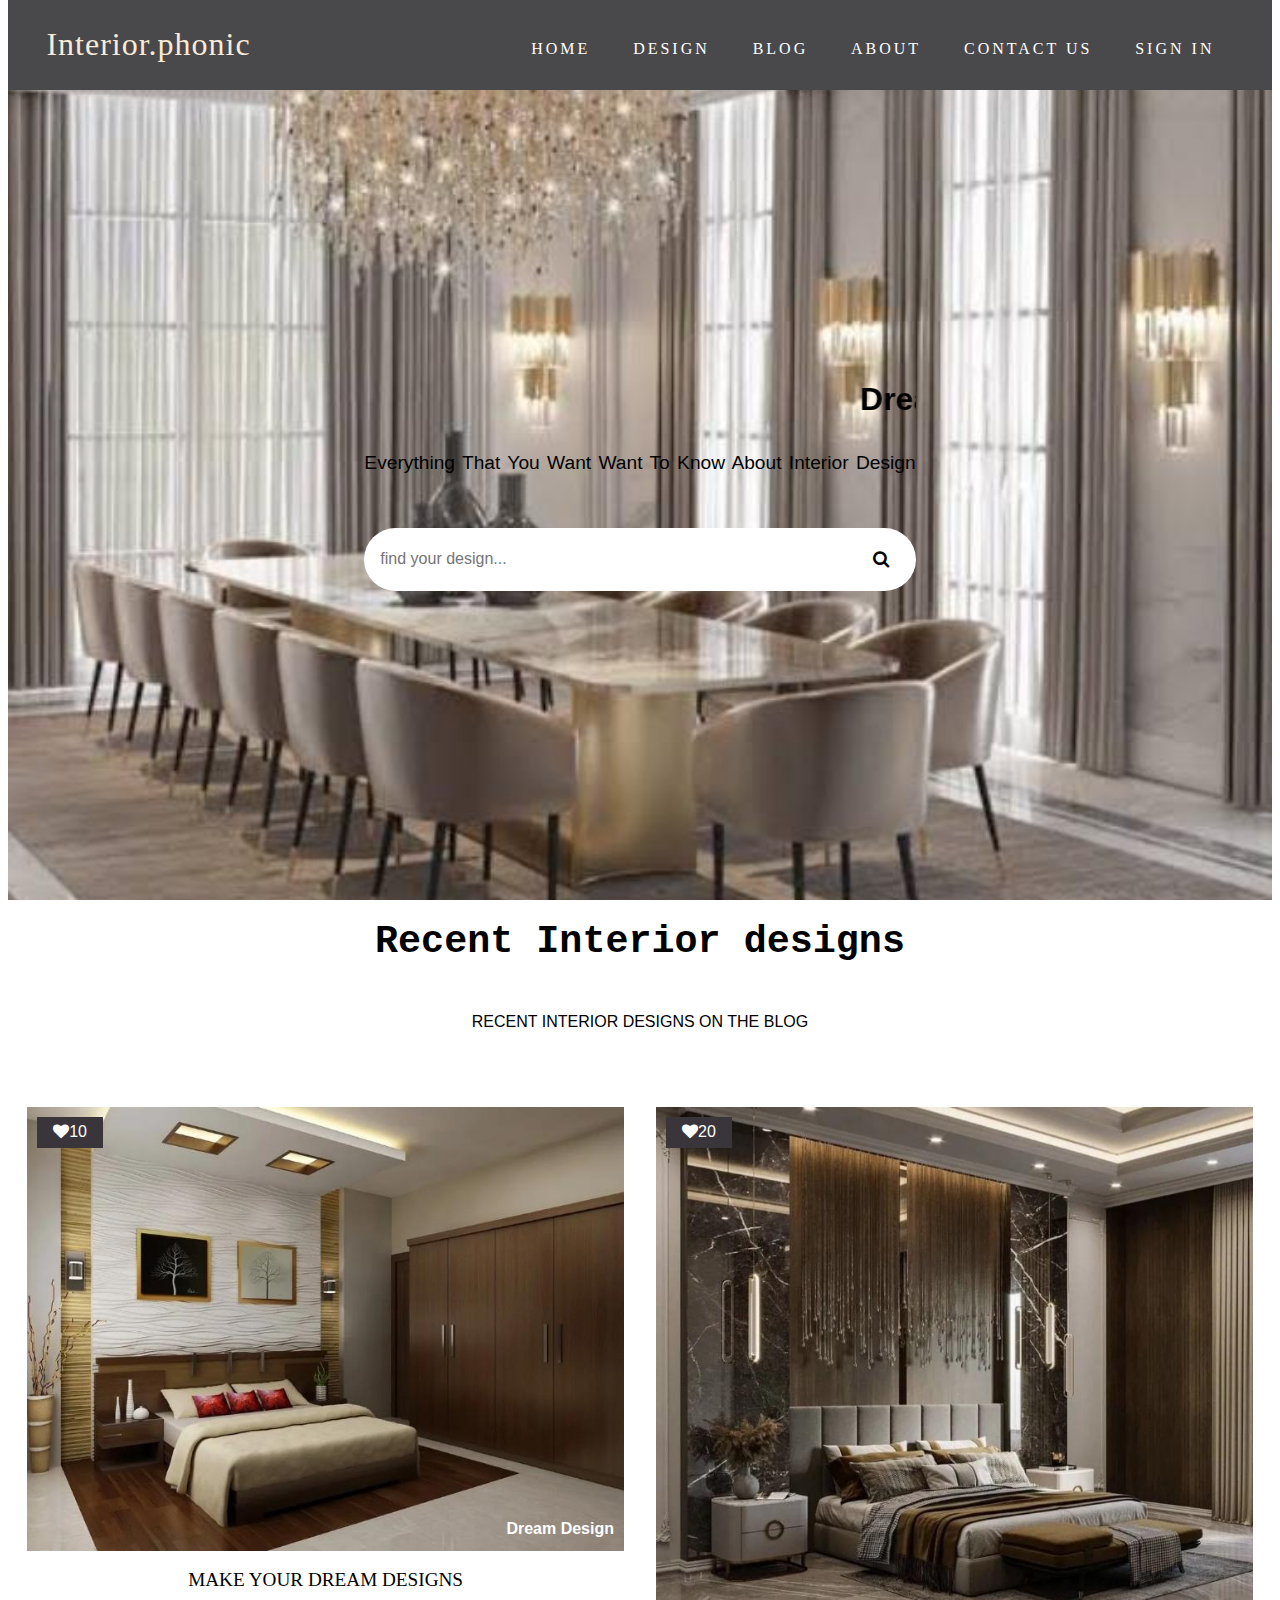
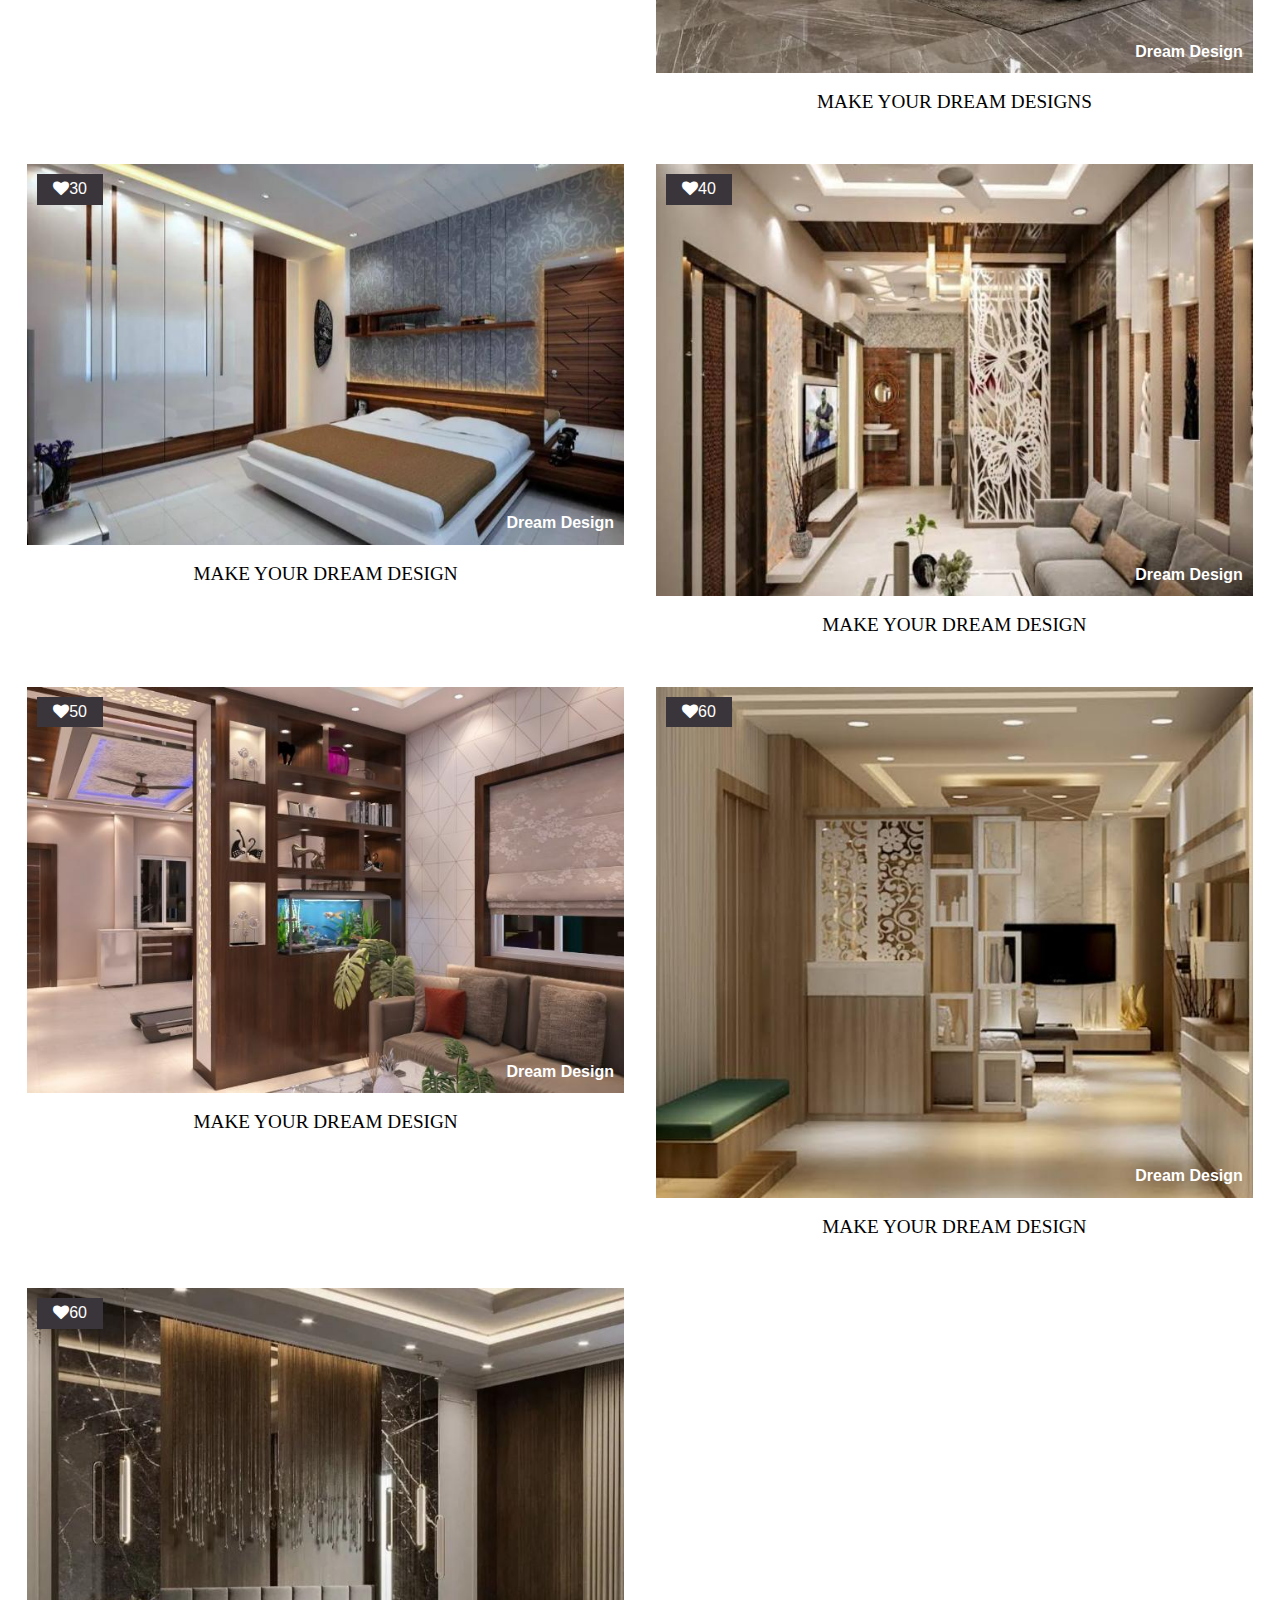
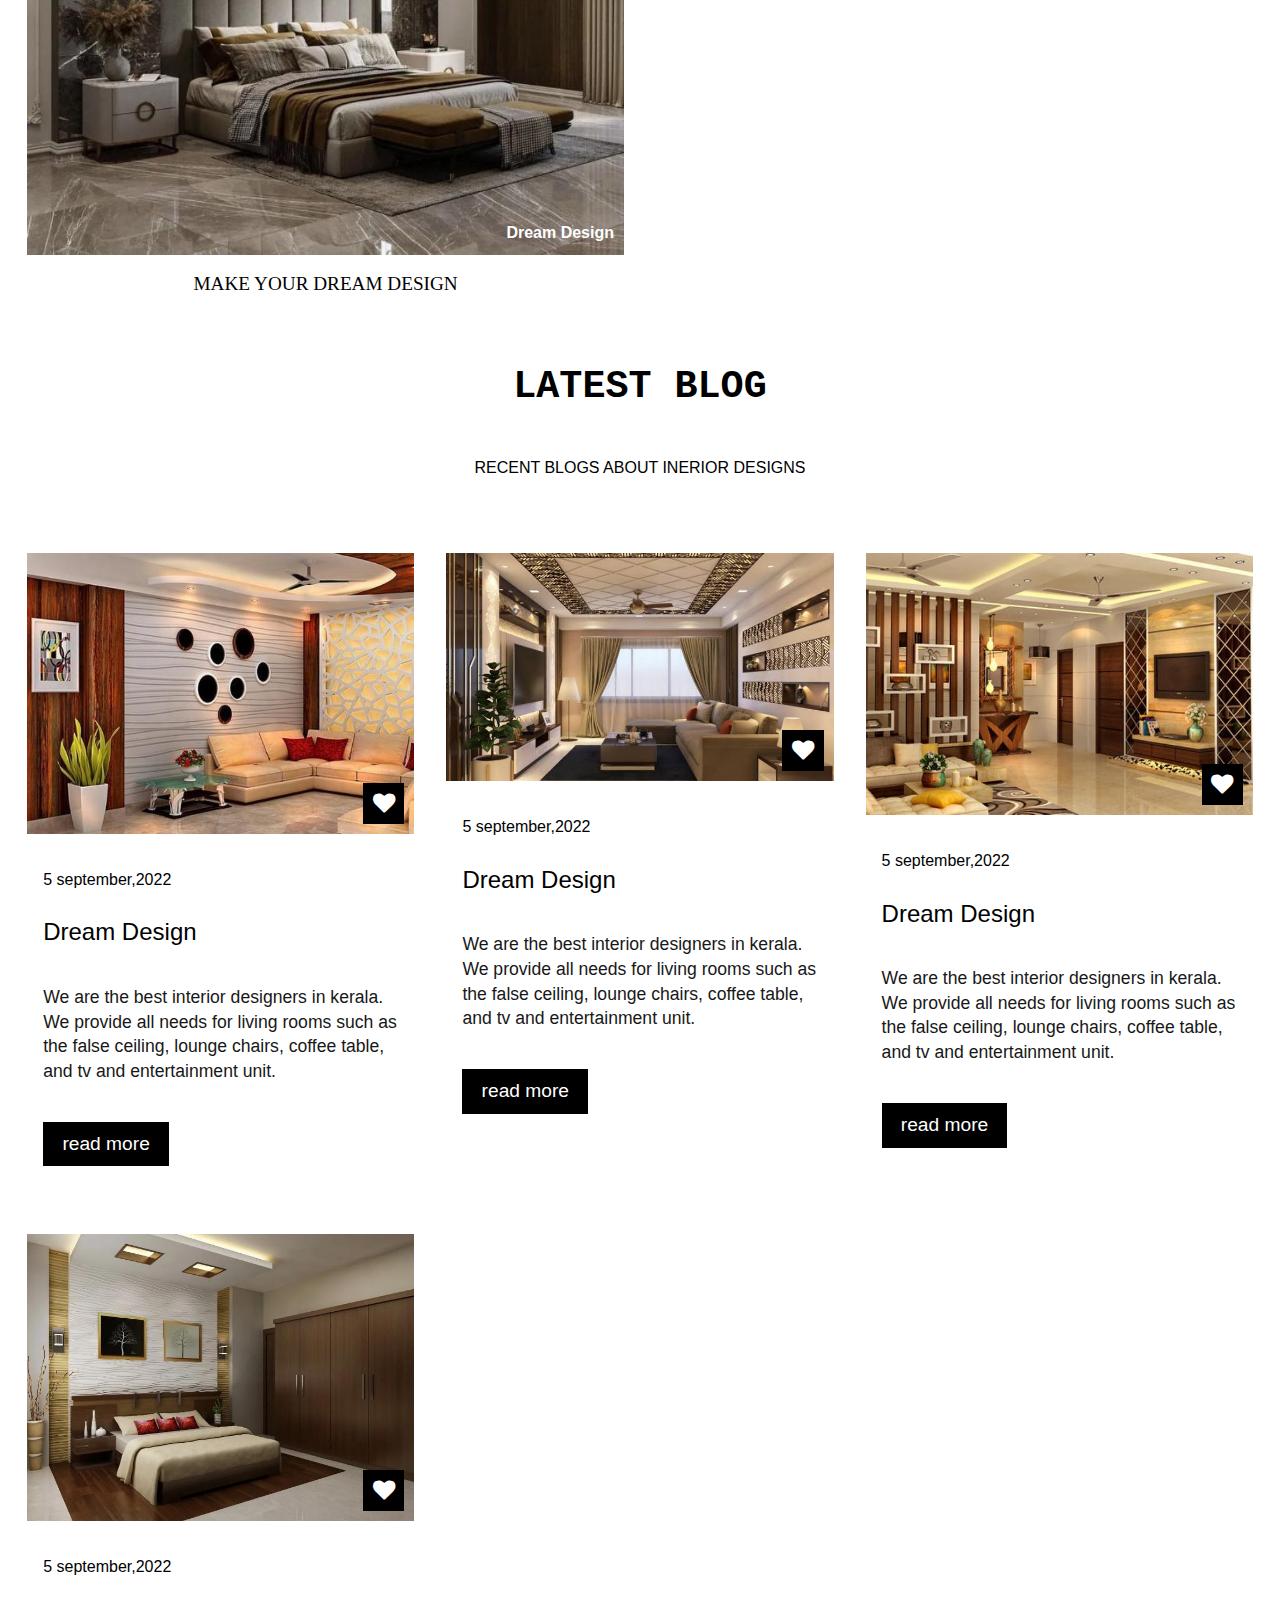
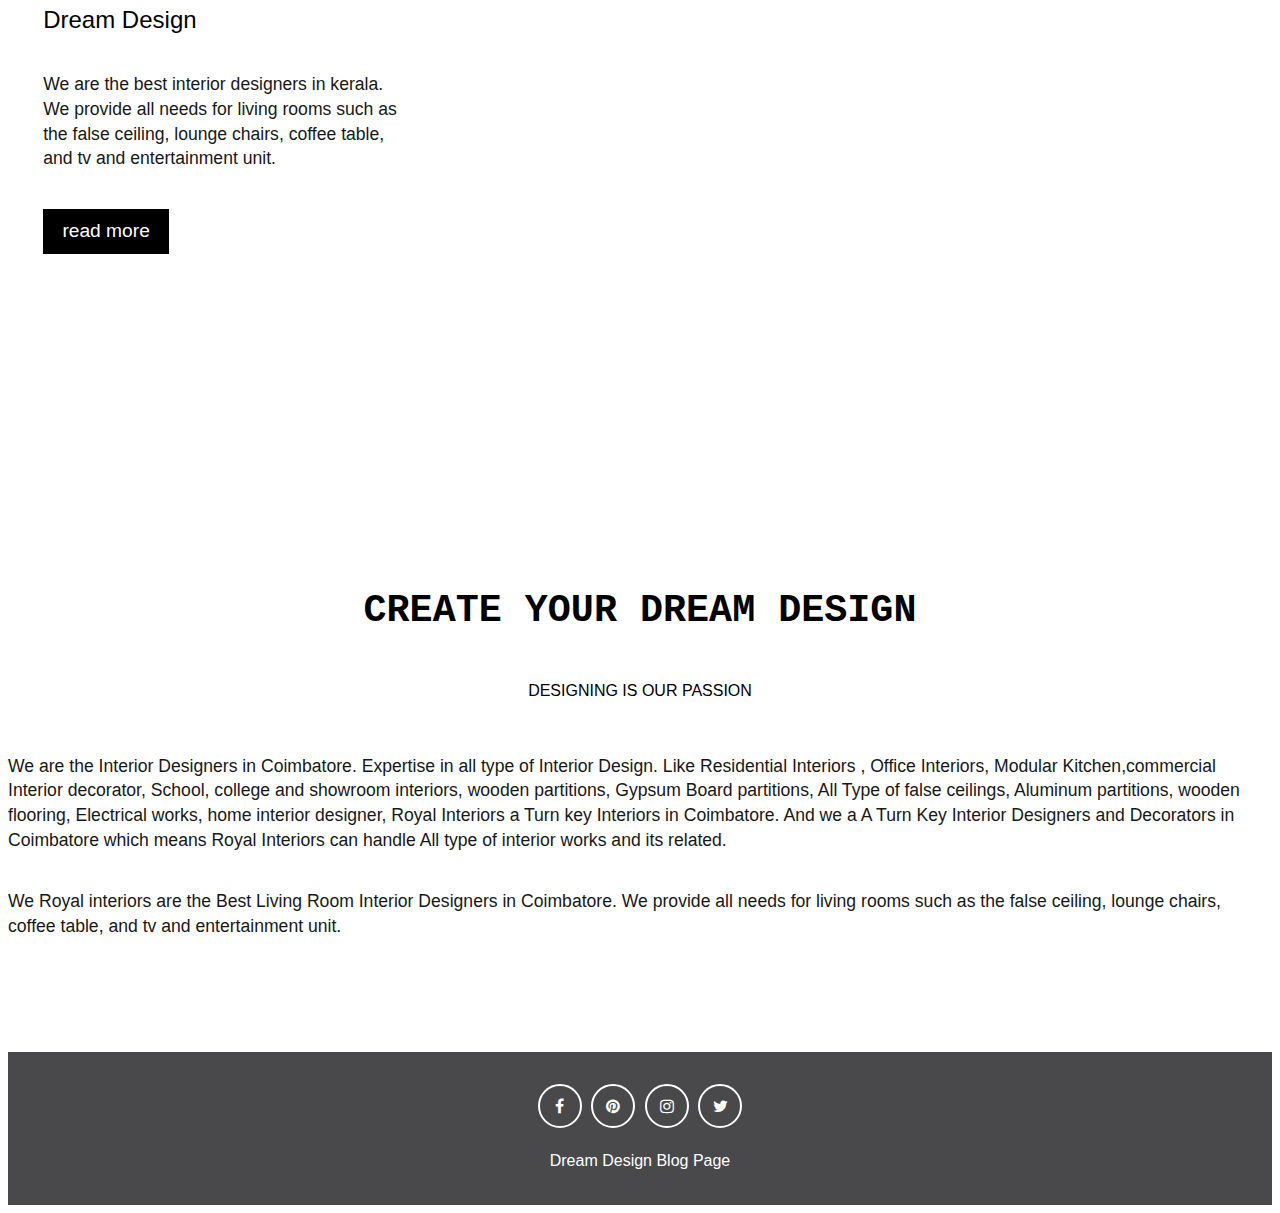
<file: index.html>
<!DOCTYPE html>
<html lang="en">
<head>
    <meta charset="UTF-8">
    <meta http-equiv="X-UA-Compatible" content="IE=edge">
    <meta name="viewport" content="width=device-width, initial-scale=1.0">
    <link rel="stylesheet" href="https://cdnjs.cloudflare.com/ajax/libs/font-awesome/6.2.0/css/all.min.css" integrity="sha512-xh6O/CkQoPOWDdYTDqeRdPCVd1SpvCA9XXcUnZS2FmJNp1coAFzvtCN9BmamE+4aHK8yyUHUSCcJHgXloTyT2A==" crossorigin="anonymous" referrerpolicy="no-referrer" />
    <link rel="stylesheet" href="style.css">
<link rel="stylesheet" href="https://cdnjs.cloudflare.com/ajax/libs/font-awesome/4.7.0/css/font-awesome.min.css">

</head>
<body>
    
    <header>
        
        <nav class="navbar">
            <div class="container">
                <a href="index.html" class="navbar-brand">Interior.phonic</a>
                <div class="navbar-nav">
                    <a href="index.html">home</a>
                    <a href="design.html">design</a>
                    <a href="blog.html">blog</a>
                    <a href="about.html">about</a>
                    <a href="contact.html">Contact us</a>
                    <a href="signin.html">sign in</a>

                </div>
            </div>
        </nav>
        
        <div class="banner">
            <div class="container">
                <h1 class="banner-title">
                    <marquee><span>Dream</span> Design </marquee>
<p>everything that you want want to know about interior design</p>

<form>
        <input type="text" class = "search-input"
        placeholder="find your design...">
        <button type="submit" class="search-btn">
            <i class="fa fa-search"></i>
        </button>
       </div>
        </div>
    </form> 

    </header>

    <selection class="design" id="design">
        <div class="container">
            <div class="title">
                <h2>Recent Interior designs</h2>
                <p>Recent Interior designs on the blog</p>
            </div>
            <div class="design-content">

                <div class="design-item">
                    <div class="design-img">
                        <img src="./images/bg2.jpeg" alt="">
                        <span><i class="fa fa-heart"></i>10</span>
                        <span>Dream Design</span>
                    </div>
                    <div class="design-title">
                        <a href="#">MAKE YOUR DREAM DESIGNS</a>
                    </div>
                </div>

                <div class="design-item">
                    <div class="design-img">
                        <img src="./images/bg3.jpeg" alt="">
                        <span><i class="fa fa-heart"></i>20</span>
                        <span>Dream Design</span>
                    </div>
                    <div class="design-title">
                        <a href="#">MAKE YOUR DREAM DESIGNS</a>
                    </div>
                </div>

                <div class="design-item">
                    <div class="design-img">
                        <img src="./images/bg4.jpeg" alt="">
                        <span><i class="fa fa-heart"></i>30</span>
                        <span>Dream Design</span>
                    </div>
                    <div class="design-title">
                        <a href="#">MAKE YOUR DREAM DESIGN</a>
                    </div>
                </div>

                <div class="design-item">
                    <div class="design-img">
                        <img src="./images/bg5.jpeg" alt="">
                        <span><i class="fa fa-heart"></i>40</span>
                        <span>Dream Design</span>
                    </div>
                    <div class="design-title">
                        <a href="#">MAKE YOUR DREAM DESIGN</a>
                    </div>
                </div>


                <div class="design-item">
                    <div class="design-img">
                        <img src="./images/bg6.jpeg" alt="">
                        <span><i class="fa fa-heart"></i>50</span>
                        <span>Dream Design</span>
                    </div>
                    <div class="design-title">
                        <a href="#">MAKE YOUR DREAM DESIGN</a>
                    </div>
                </div>

                <div class="design-item">
                    <div class="design-img">
                        <img src="./images/bg7.jpeg" alt="">
                        <span><i class="fa fa-heart"></i>60</span>
                        <span>Dream Design</span>
                    </div>
                    <div class="design-title">
                        <a href="#">MAKE YOUR DREAM DESIGN</a>
                    </div>
                </div>

                <div class="design-item">
                    <div class="design-img">
                        <img src="./images/bg3.jpeg" alt="">
                        <span><i class="fa fa-heart"></i>60</span>
                        <span>Dream Design</span>
                    </div>
                    <div class="design-title">
                        <a href="#">MAKE YOUR DREAM DESIGN</a>
                    </div>
                </div>

            </div>
        </div>
    </selection>


    <selection class="blog" id="blog">
        <div class="container">
            <div class="title">
                <h2>LATEST BLOG</h2>
                <P>Recent blogs about Inerior designs</P>
            </div>
            <div class="blog-content">

                <div class="blog-item">
                    <div class="blog-img">
                        <img src="./images/bg8.jpeg" alt="">
                        <span> <i class= "fa fa-heart"></i></span>
                    </div>
                    <div class="blog-text">
                        <span>5 september,2022</span>
                        <h2>Dream Design</h2>
                        <p>We are the best interior designers in kerala. We provide all needs for living rooms such as the false ceiling, lounge chairs, coffee table, and tv and entertainment unit.
                        </p>
                        <a href="#">read more</a>
                    </div>
                </div>

                <div class="blog-item">
                    <div class="blog-img">
                        <img src="./images/bg9.jpeg" alt="">
                        <span> <i class= "fa fa-heart"></i></span>
                    </div>
                    <div class="blog-text">
                        <span>5 september,2022</span>
                        <h2>Dream Design</h2>
                        <p>We are the best interior designers in kerala. We provide all needs for living rooms such as the false ceiling, lounge chairs, coffee table, and tv and entertainment unit.
                        </p>
                        <a href="#">read more</a>
                    </div>
                </div>  

                <div class="blog-item">
                    <div class="blog-img">
                        <img src="./images/bg10.jpeg" alt="">
                        <span> <i class= "fa fa-heart"></i></span>
                    </div>
                    <div class="blog-text">
                        <span>5 september,2022</span>
                        <h2>Dream Design</h2>
                        <p>We are the best interior designers in kerala. We provide all needs for living rooms such as the false ceiling, lounge chairs, coffee table, and tv and entertainment unit.
                        </p>
                        <a href="#">read more</a>
                    </div>
                </div>  

                <div class="blog-item">
                    <div class="blog-img">
                        <img src="./images/bg2.jpeg" alt="">
                        <span> <i class= "fa fa-heart"></i></span>
                    </div>
                    <div class="blog-text">
                        <span>5 september,2022</span>
                        <h2>Dream Design</h2>
                        <p>We are the best interior designers in kerala. We provide all needs for living rooms such as the false ceiling, lounge chairs, coffee table, and tv and entertainment unit.
                        </p>
                        <a href="#">read more</a>
                    </div>
                </div>  



            </div>
        </div>
    </selection>
   
    
<section class="about" id="about">
<div class="container">
    <div class="about content">
    </div>
      
    </div>
 <div class="about-text">
    <div class="title">
      <h2>CREATE YOUR DREAM DESIGN</h2>
      <P>Designing is our passion</P>
    </div>
  <p>We are the Interior Designers in Coimbatore. 
    Expertise in all type of Interior Design. Like Residential Interiors ,
     Office Interiors, Modular Kitchen,commercial
      Interior decorator, School, college and showroom interiors,
       wooden partitions, Gypsum Board partitions, All Type of 
     false ceilings, Aluminum partitions, wooden flooring, 
     Electrical works, home interior designer, Royal Interiors
      a Turn key Interiors in Coimbatore. And we a A Turn Key Interior 
     Designers and Decorators in Coimbatore which means 
     Royal Interiors can handle All type of interior works and its related.</p>
 <p>We Royal interiors are the Best 
    Living Room Interior Designers in Coimbatore. We provide all
     needs for living rooms such as the false ceiling, lounge chairs,
     coffee table, and tv and entertainment unit.</p></div>
</div>
</div>
</section>

<footer>
<div class="social-links">
    <a href="https://www.facebook.com/"><i class="fa fa-facebook"></i></a>
    <a href="https://www.pinterest.ca/login/"><i class="fa fa-pinterest"></i></a>
    <a href="https://www.instagram.com/"><i class="fa fa-instagram"></i></a>
    <a href="https://twitter.com/i/flow/login"><i class="fa fa-twitter"></i></a>
</div>
<span>Dream Design Blog Page</span>
</footer>

</body>
</html>
</file>
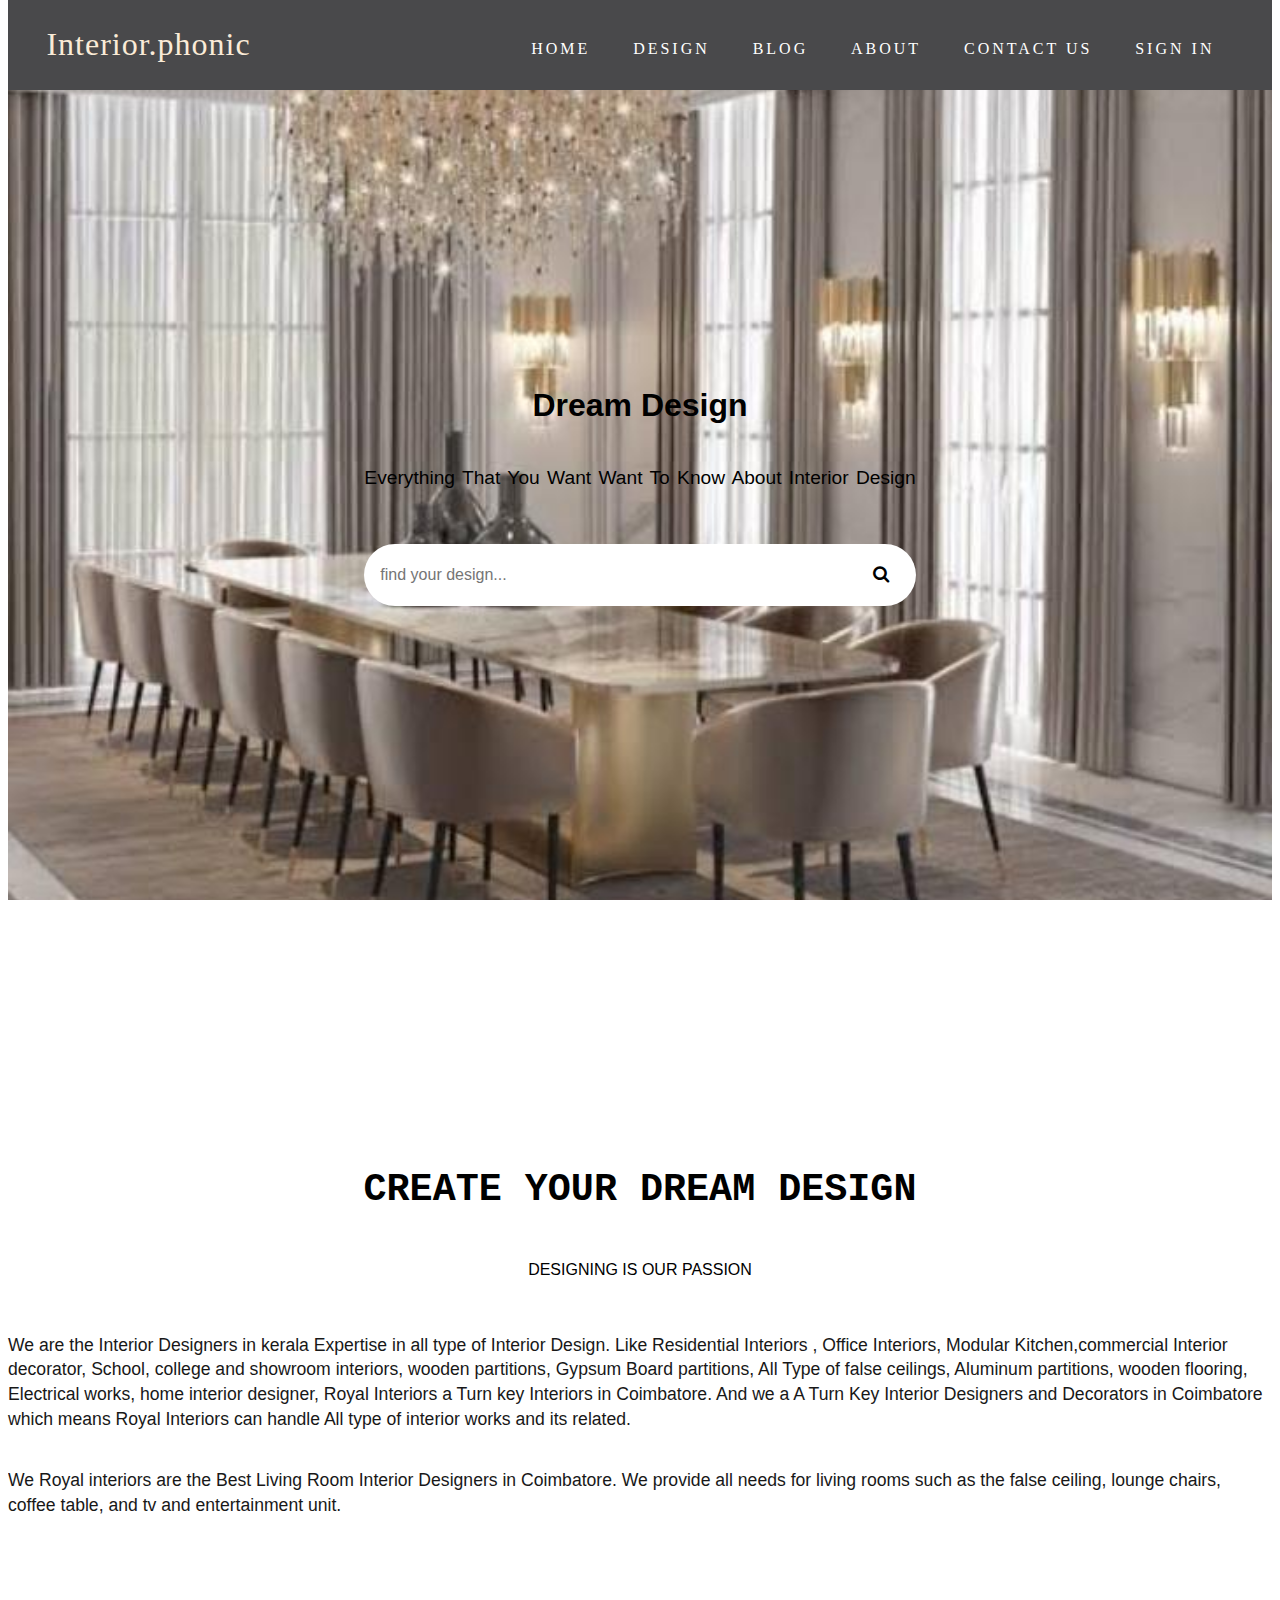
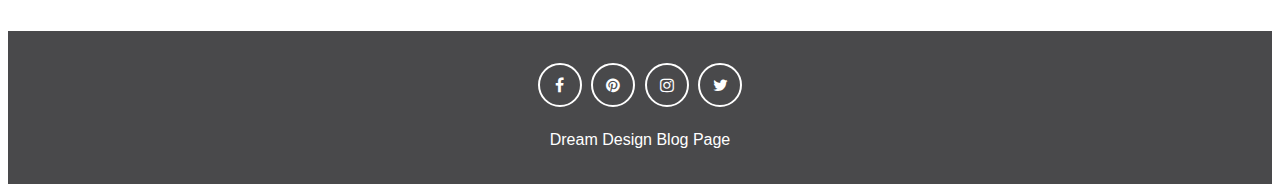
<file: about.html>
<!DOCTYPE html>
<html lang="en">
<head>
    <meta charset="UTF-8">
    <meta http-equiv="X-UA-Compatible" content="IE=edge">
    <meta name="viewport" content="width=device-width, initial-scale=1.0">
    <link rel="stylesheet" href="https://cdnjs.cloudflare.com/ajax/libs/font-awesome/6.2.0/css/all.min.css" integrity="sha512-xh6O/CkQoPOWDdYTDqeRdPCVd1SpvCA9XXcUnZS2FmJNp1coAFzvtCN9BmamE+4aHK8yyUHUSCcJHgXloTyT2A==" crossorigin="anonymous" referrerpolicy="no-referrer" />
    <link rel="stylesheet" href="style.css">
<link rel="stylesheet" href="https://cdnjs.cloudflare.com/ajax/libs/font-awesome/4.7.0/css/font-awesome.min.css">

</head>
<body>
    
    <header>
        <nav class="navbar">
            <div class="container">
                <a href="index.html" class="navbar-brand">Interior.phonic</a>
                <div class="navbar-nav">
                    <a href="index.html">home</a>
                    <a href="design.html">design</a>
                    <a href="blog.html">blog</a>
                    <a href="about.html">about</a>
                    <a href="contact.html">Contact us</a>
                    <a href="signin.html">sign in</a>


                </div>
            </div>
        </nav>
        <div class="banner">
            <div class="container">
                <h1 class="banner-title">
                    <span>Dream</span> Design 
                </h1>
<p>everything that you want want to know about interior design</p>

<form>
        <input type="text" class = "search-input"
        placeholder="find your design...">
        <button type="submit" class="search-btn">
            <i class="fa fa-search"></i>
        </button>
       </div>
        </div>
</form> 
</header>

<section class="about" id="about">
    <div class="container">
        <div class="about content">
        </div>
          
        </div>
     <div class="about-text">
        <div class="title">
          <h2>CREATE YOUR DREAM DESIGN</h2>
          <P>Designing is our passion</P>
        </div>
      <p>We are the Interior Designers in kerala 
        Expertise in all type of Interior Design. Like Residential Interiors ,
         Office Interiors, Modular Kitchen,commercial
          Interior decorator, School, college and showroom interiors,
           wooden partitions, Gypsum Board partitions, All Type of 
         false ceilings, Aluminum partitions, wooden flooring, 
         Electrical works, home interior designer, Royal Interiors
          a Turn key Interiors in Coimbatore. And we a A Turn Key Interior 
         Designers and Decorators in Coimbatore which means 
         Royal Interiors can handle All type of interior works and its related.</p>
     <p>We Royal interiors are the Best 
        Living Room Interior Designers in Coimbatore. We provide all
         needs for living rooms such as the false ceiling, lounge chairs,
         coffee table, and tv and entertainment unit.</p></div>
    </div>
    </div>
    </section>
    
    <footer>
        <div class="social-links">
            <a href="https://www.facebook.com/"><i class="fa fa-facebook"></i></a>
            <a href="https://www.pinterest.ca/login/"><i class="fa fa-pinterest"></i></a>
            <a href="https://www.instagram.com/"><i class="fa fa-instagram"></i></a>
            <a href="https://twitter.com/i/flow/login"><i class="fa fa-twitter"></i></a>
        </div>
        <span>Dream Design Blog Page</span>
        </footer>
</body></html>
</file>
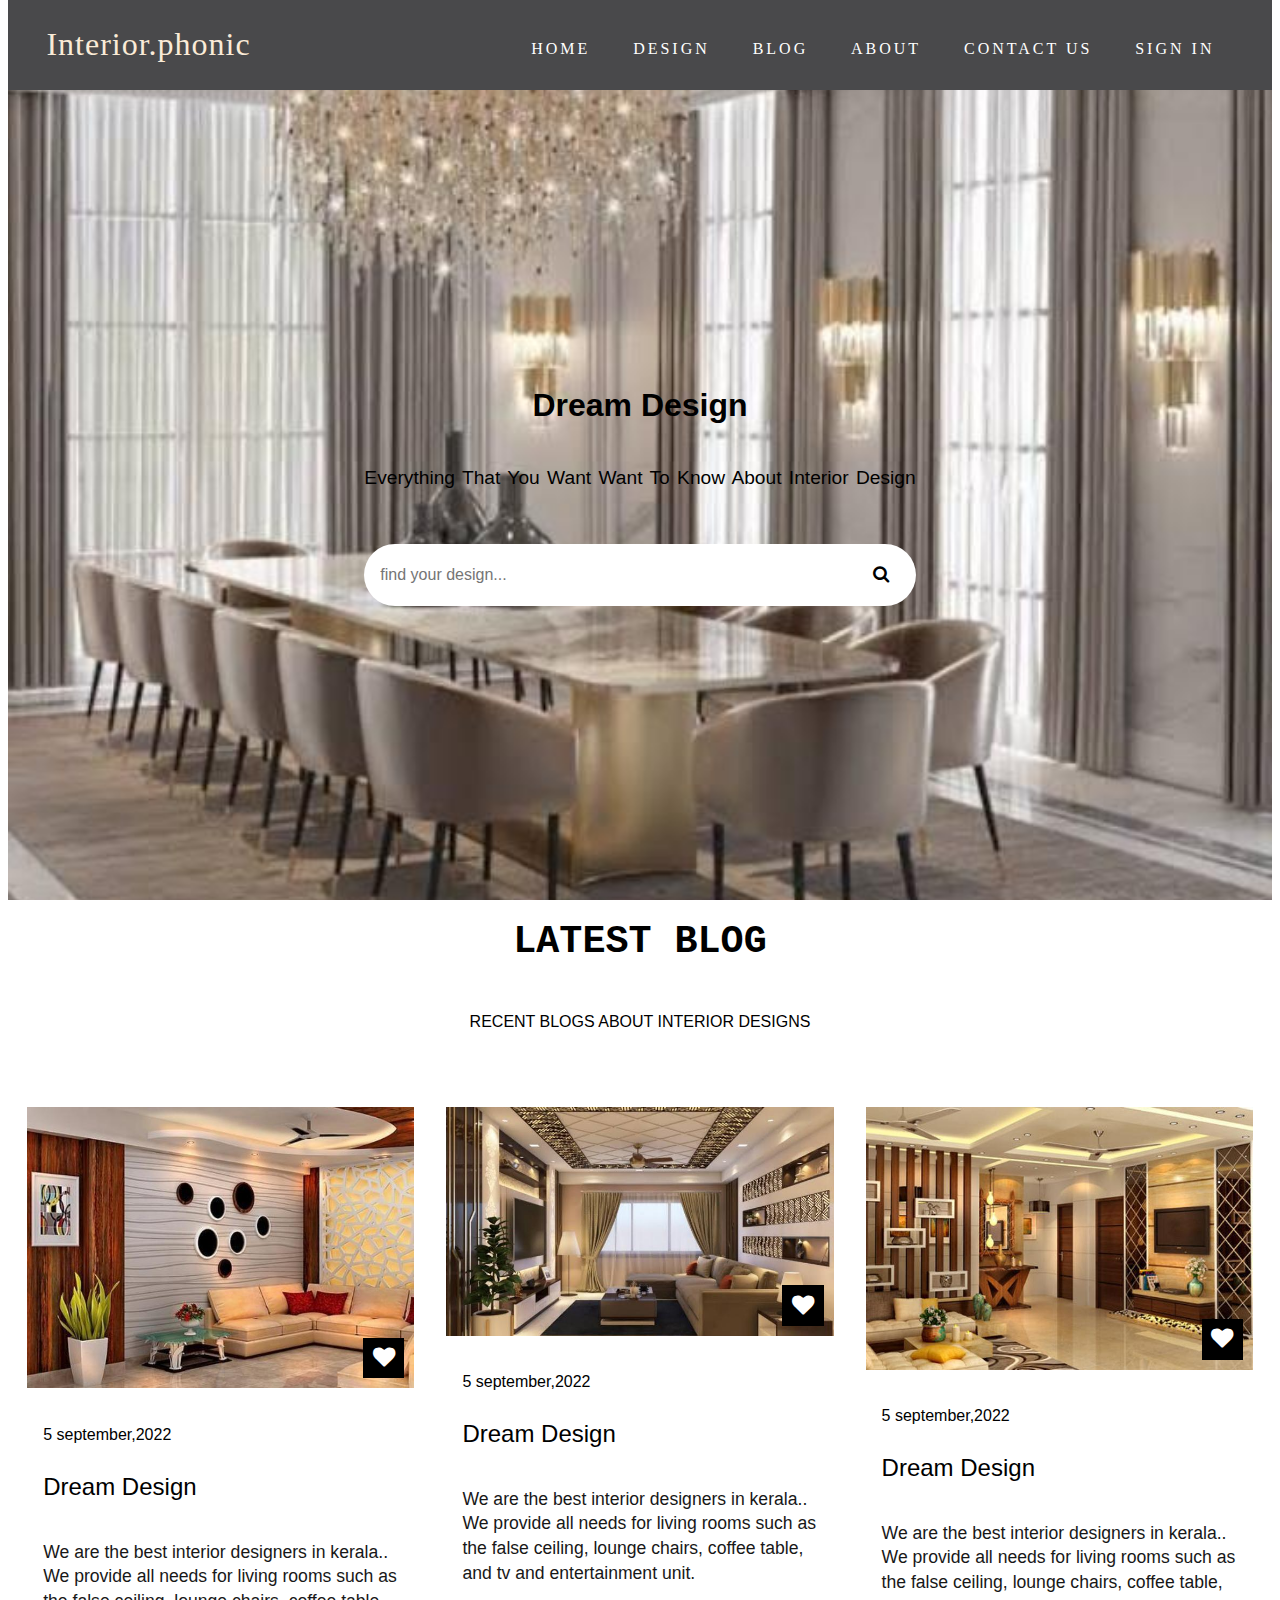
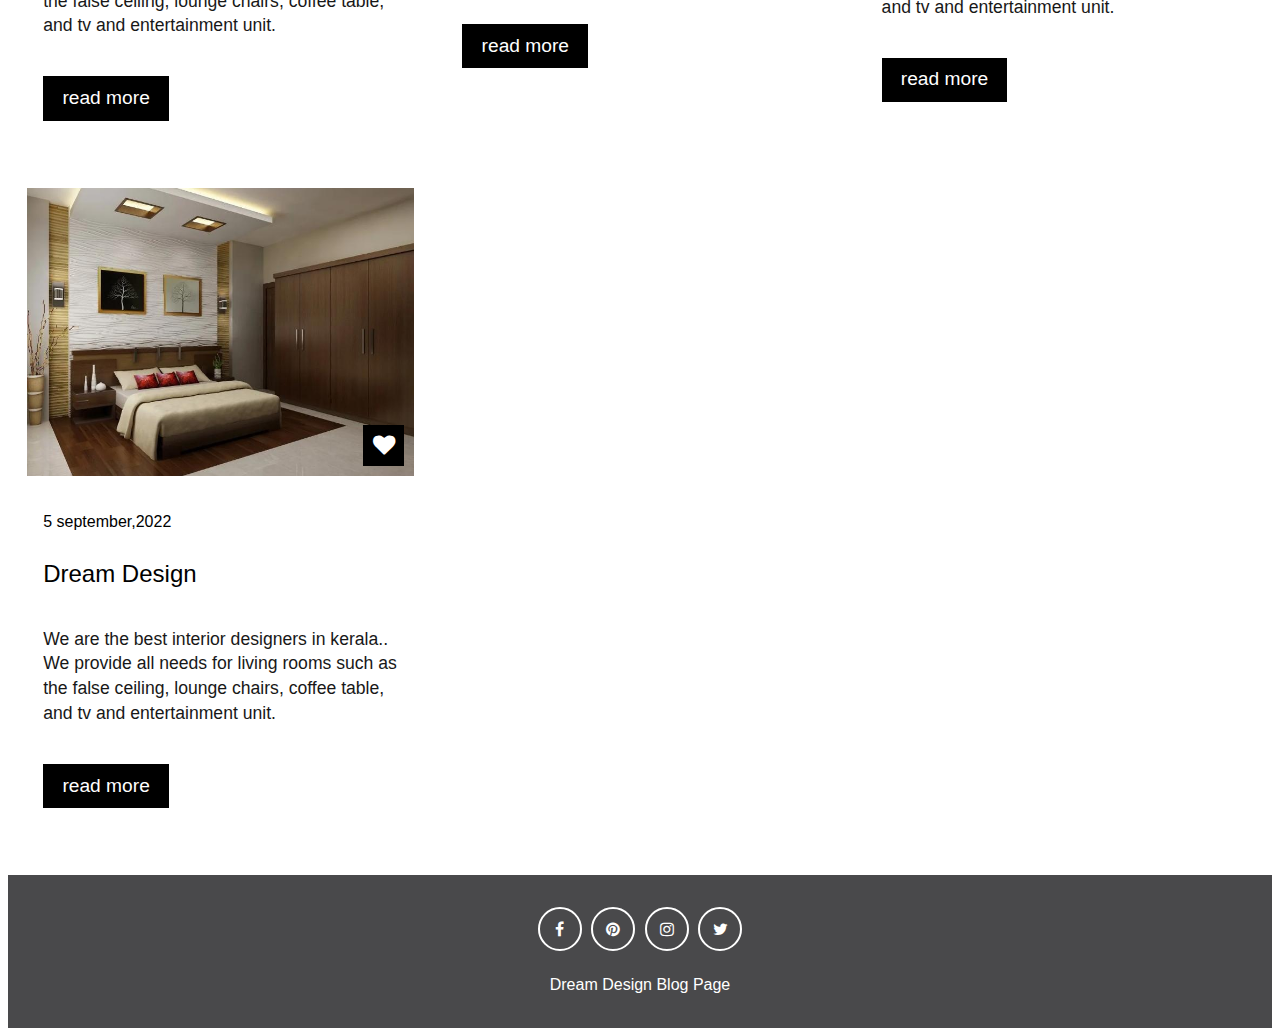
<file: blog.html>
<!DOCTYPE html>
<html lang="en">
<head>
    <meta charset="UTF-8">
    <meta http-equiv="X-UA-Compatible" content="IE=edge">
    <meta name="viewport" content="width=device-width, initial-scale=1.0">
    <link rel="stylesheet" href="https://cdnjs.cloudflare.com/ajax/libs/font-awesome/6.2.0/css/all.min.css" integrity="sha512-xh6O/CkQoPOWDdYTDqeRdPCVd1SpvCA9XXcUnZS2FmJNp1coAFzvtCN9BmamE+4aHK8yyUHUSCcJHgXloTyT2A==" crossorigin="anonymous" referrerpolicy="no-referrer" />
    <link rel="stylesheet" href="style.css">
<link rel="stylesheet" href="https://cdnjs.cloudflare.com/ajax/libs/font-awesome/4.7.0/css/font-awesome.min.css">

</head>
<body>
    
    <header>
        <nav class="navbar">
            <div class="container">
                <a href="index.html" class="navbar-brand">Interior.phonic</a>
                <div class="navbar-nav">
                    <a href="index.html">home</a>
                    <a href="design.html">design</a>
                    <a href="blog.html">blog</a>
                    <a href="about.html">about</a>
                    <a href="contact.html">Contact us</a>
                    <a href="signin.html">sign in</a>


                </div>
            </div>
        </nav>
        <div class="banner">
            <div class="container">
                <h1 class="banner-title">
                    <span>Dream</span> Design 
                </h1>
<p>everything that you want want to know about interior design</p>

<form>
        <input type="text" class = "search-input"
        placeholder="find your design...">
        <button type="submit" class="search-btn">
            <i class="fa fa-search"></i>
        </button>
       </div>
        </div>
</form> 
</header>


<selection class="blog" id="blog">
    <div class="container">
        <div class="title">
            <h2>LATEST BLOG</h2>
            <P>Recent blogs about Interior designs</P>
        </div>
        <div class="blog-content">

            <div class="blog-item">
                <div class="blog-img">
                    <img src="./images/bg8.jpeg" alt="">
                    <span> <i class= "fa fa-heart"></i></span>
                </div>
                <div class="blog-text">
                    <span>5 september,2022</span>
                    <h2>Dream Design</h2>
                    <p>We are the best interior designers in kerala.. We provide all needs for living rooms such as the false ceiling, lounge chairs, coffee table, and tv and entertainment unit.
                    </p>
                    <a href="#">read more</a>
                </div>
            </div>

            <div class="blog-item">
                <div class="blog-img">
                    <img src="./images/bg9.jpeg" alt="">
                    <span> <i class= "fa fa-heart"></i></span>
                </div>
                <div class="blog-text">
                    <span>5 september,2022</span>
                    <h2>Dream Design</h2>
                    <p>We are the best interior designers in kerala.. We provide all needs for living rooms such as the false ceiling, lounge chairs, coffee table, and tv and entertainment unit.
                    </p>
                    <a href="#">read more</a>
                </div>
            </div>  

            <div class="blog-item">
                <div class="blog-img">
                    <img src="./images/bg10.jpeg" alt="">
                    <span> <i class= "fa fa-heart"></i></span>
                </div>
                <div class="blog-text">
                    <span>5 september,2022</span>
                    <h2>Dream Design</h2>
                    <p>We are the best interior designers in kerala.. We provide all needs for living rooms such as the false ceiling, lounge chairs, coffee table, and tv and entertainment unit.
                    </p>
                    <a href="#">read more</a>
                </div>
            </div>  

            <div class="blog-item">
                <div class="blog-img">
                    <img src="./images/bg2.jpeg" alt="">
                    <span> <i class= "fa fa-heart"></i></span>
                </div>
                <div class="blog-text">
                    <span>5 september,2022</span>
                    <h2>Dream Design</h2>
                    <p>We are the best interior designers in kerala.. We provide all needs for living rooms such as the false ceiling, lounge chairs, coffee table, and tv and entertainment unit.
                    </p>
                    <a href="#">read more</a>
                </div>
            </div>  
        </div>
    </div>
</selection>
<footer>
    <div class="social-links">
        <a href="https://www.facebook.com/"><i class="fa fa-facebook"></i></a>
        <a href="https://www.pinterest.ca/login/"><i class="fa fa-pinterest"></i></a>
        <a href="https://www.instagram.com/"><i class="fa fa-instagram"></i></a>
        <a href="https://twitter.com/i/flow/login"><i class="fa fa-twitter"></i></a>
    </div>
    <span>Dream Design Blog Page</span>
    </footer>
</body></html>
</file>
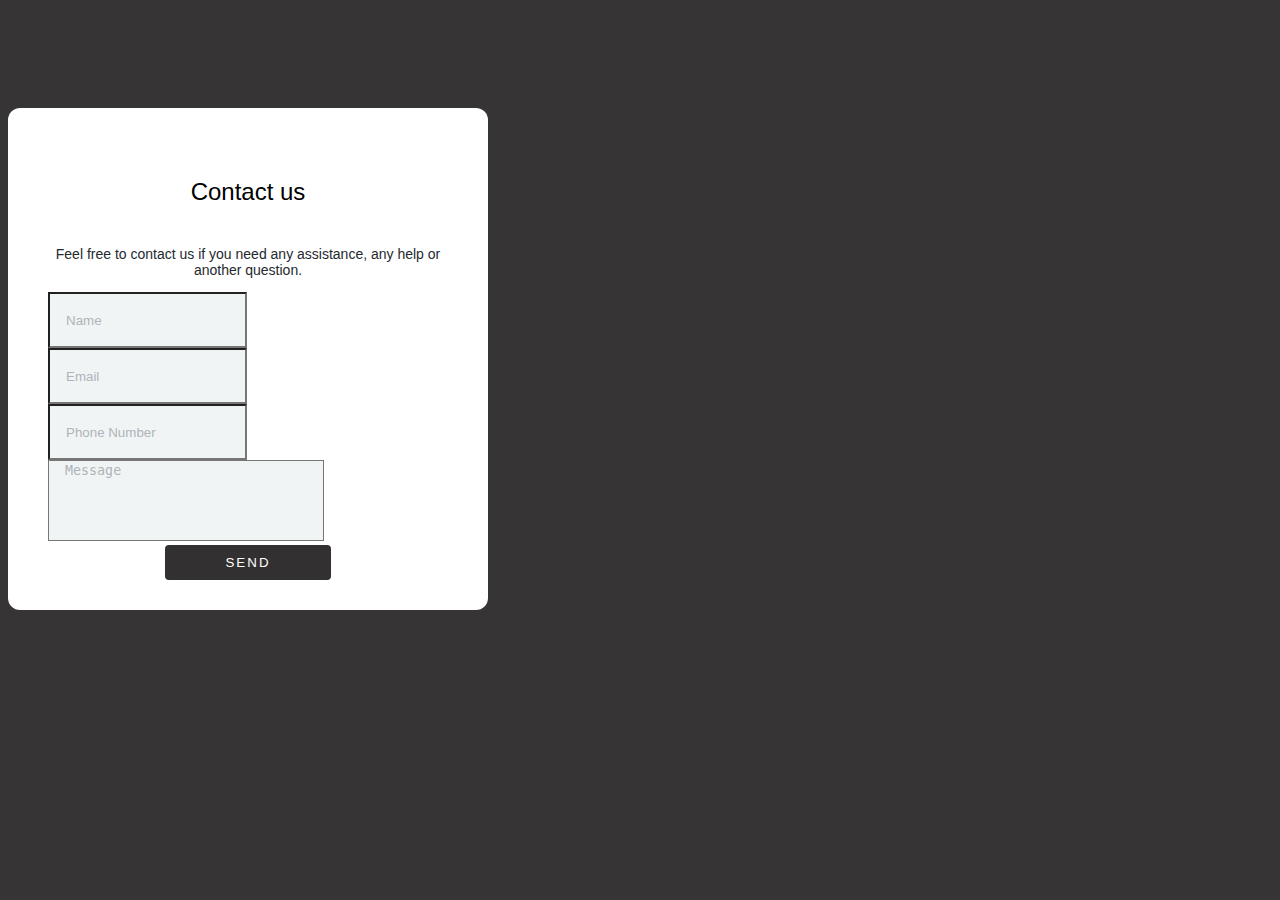
<file: contact.html>
<!DOCTYPE html>
<html lang="en">
<head>
    <meta charset="UTF-8">
    <meta http-equiv="X-UA-Compatible" content="IE=edge">
    <meta name="viewport" content="width=device-width, initial-scale=1.0">
    <title>Document</title>
    <style>
        body {
  background-color: #363434 !important;
  font-family: "Segoe UI", Tahoma, Geneva, Verdana, sans-serif;
}

.contact-form-wrapper {
  padding: 100px 0;
}

.contact-form {
  padding: 30px 40px;
  background-color: #ffffff;
  border-radius: 12px;
  max-width: 400px;
}

.contact-form textarea {
  resize: none;
}

.contact-form .form-input,
.form-text-area {
  background-color: #f0f4f5;
  height: 50px;
  padding-left: 16px;
}

.contact-form .form-text-area {
  background-color: #f0f4f5;
  height: auto;
  padding-left: 16px;
}

.contact-form .form-control::placeholder {
  color: #aeb4b9;
  font-weight: 500;
  opacity: 1;
}

.contact-form .form-control:-ms-input-placeholder {
  color: #aeb4b9;
  font-weight: 500;
}

.contact-form .form-control::-ms-input-placeholder {
  color: #aeb4b9;
  font-weight: 500;
}

.contact-form .form-control:focus {
  border-color: #3a3538;
  box-shadow: inset 0 1px 1px rgba(0, 0, 0, 0.07), 0 0 8px #474546;
}

.contact-form .title {
  text-align: center;
  font-size: 24px;
  font-weight: 500;
}

.contact-form .description {
  color: #24292e;
  font-size: 14px;
  text-align: center;
}

.contact-form .submit-button-wrapper {
  text-align: center;
}

.contact-form .submit-button-wrapper input {
  border: none;
  border-radius: 4px;
  background-color: #333031;
  color: white;
  text-transform: uppercase;
  padding: 10px 60px;
  font-weight: 500;
  letter-spacing: 2px;
}

.contact-form .submit-button-wrapper input:hover {
  background-color: #131112;
}

    </style>
    <link href="https://cdn.jsdelivr.net/npm/bootstrap@5.1.3/dist/css/bootstrap.min.css" rel="stylesheet" integrity="sha384-1BmE4kWBq78iYhFldvKuhfTAU6auU8tT94WrHftjDbrCEXSU1oBoqyl2QvZ6jIW3" crossorigin="anonymous">
</head>
<body>
    

<div>
  <div class="contact-form-wrapper d-flex justify-content-center">
    <form action="#" class="contact-form">
      <h5 class="title">Contact us</h5>
      <p class="description">Feel free to contact us if you need any assistance, any help or another question.
      </p>
      <div>
        <input type="text" class="form-control rounded border-white mb-3 form-input" id="name" placeholder="Name" required>
      </div>
      <div>
        <input type="email" class="form-control rounded border-white mb-3 form-input" placeholder="Email" required>
      </div>
      <div>
        <input type="tel" class="form-control rounded border-white mb-3 form-input" placeholder="Phone Number" required>
      </div>
      <div>
        <textarea id="message" class="form-control rounded border-white mb-3 form-text-area" rows="5" cols="30" placeholder="Message" required></textarea>
      </div>
      <div class="submit-button-wrapper">
        <input type="submit" value="Send">
      </div>
    </form>
  </div>
</div>
</body>
</html>
</file>
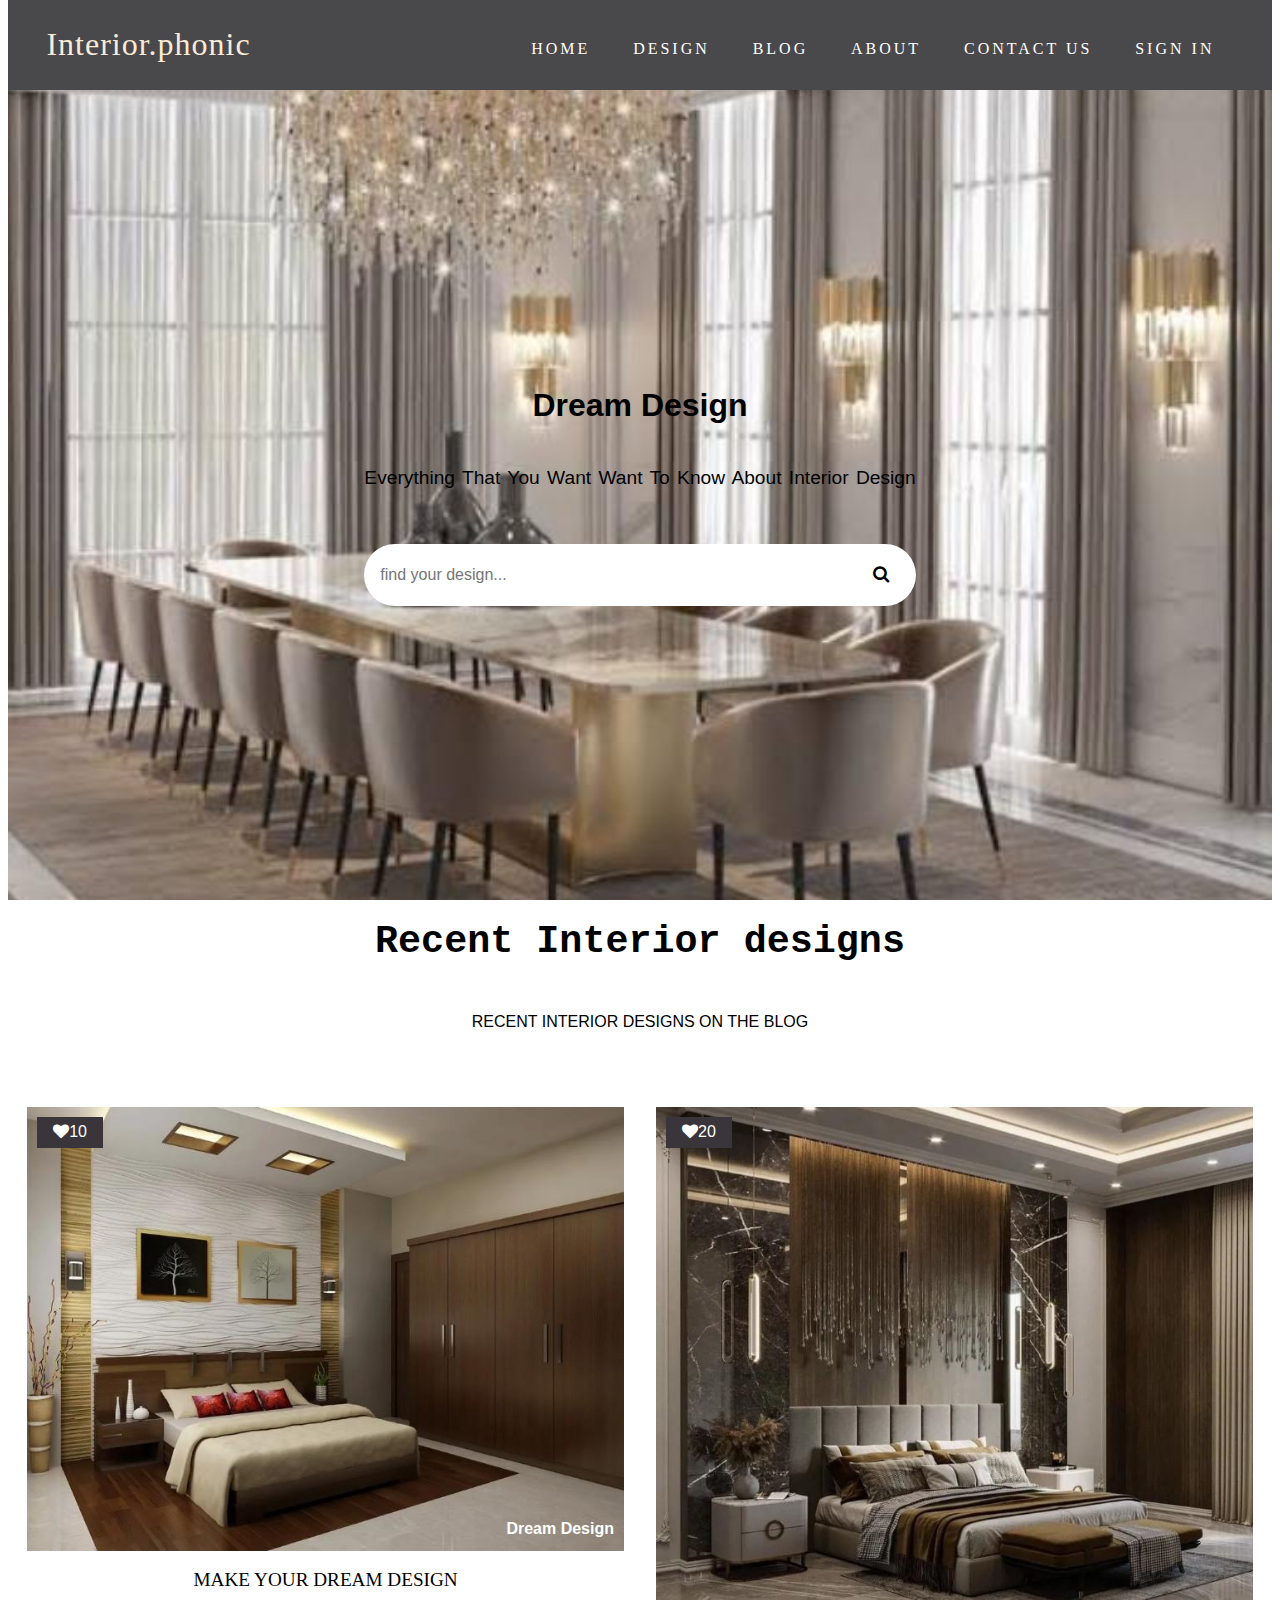
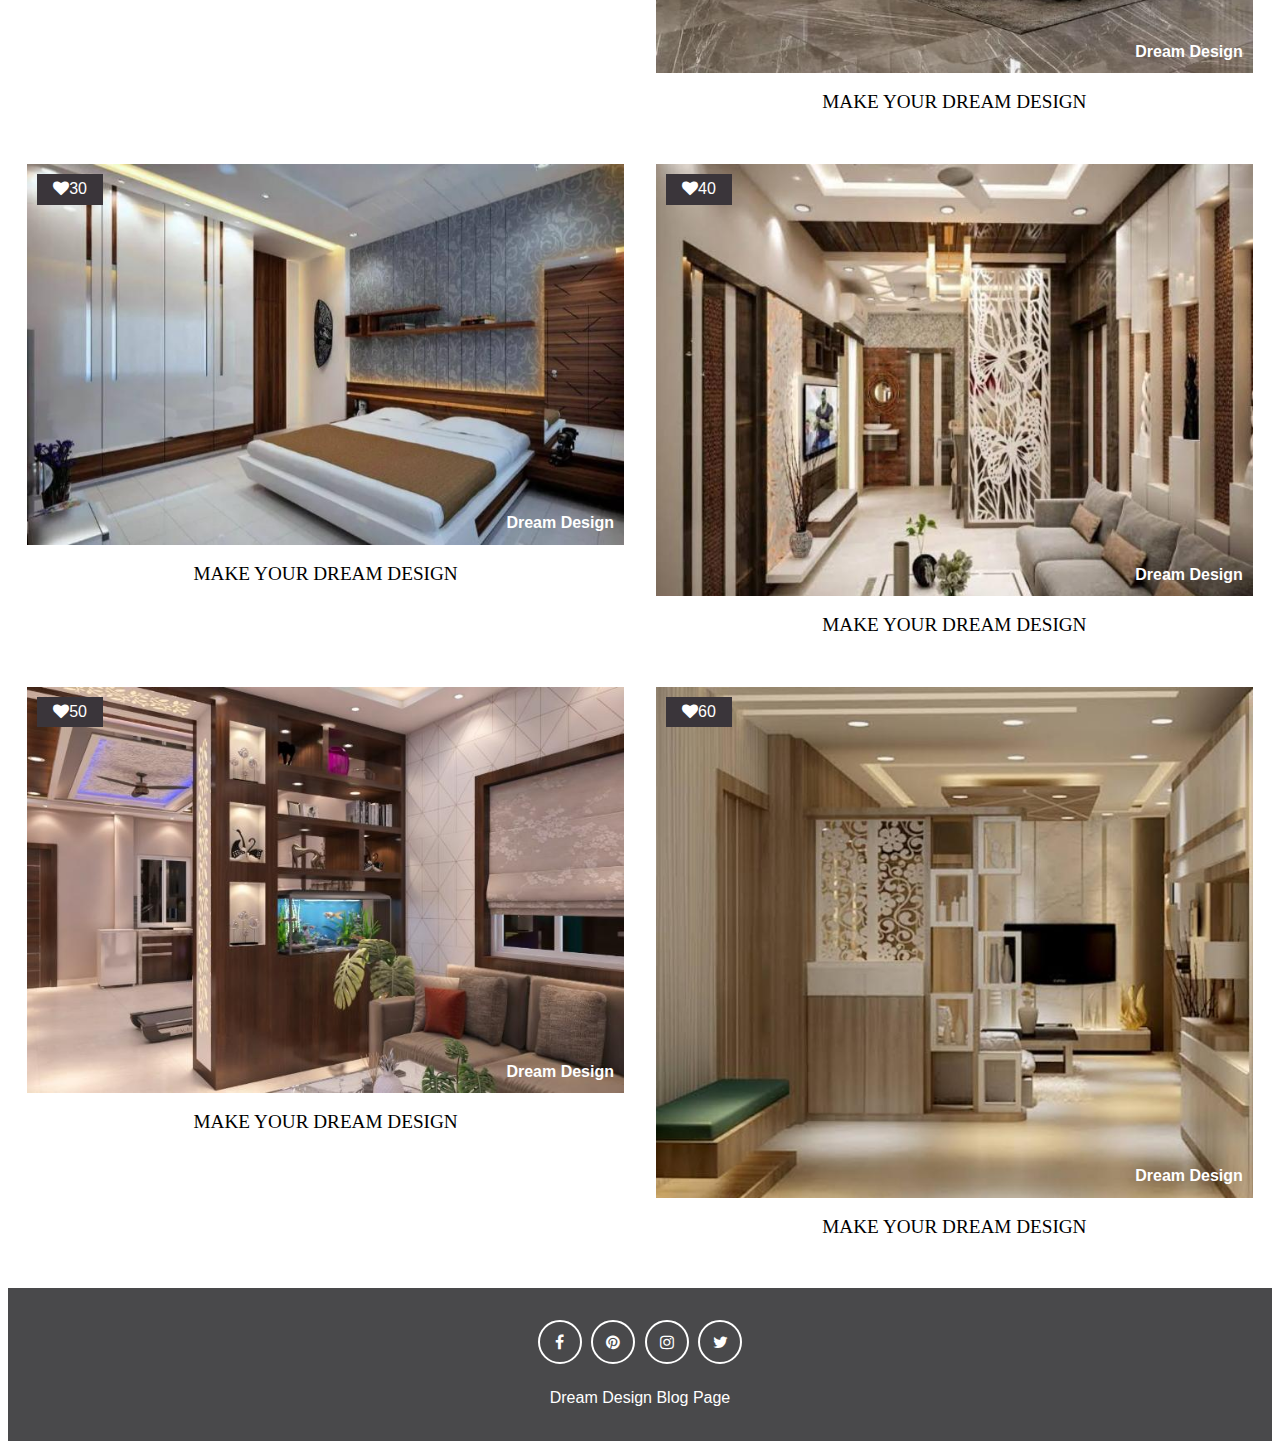
<file: design.html>
<!DOCTYPE html>
<html lang="en">
<head>
    <meta charset="UTF-8">
    <meta http-equiv="X-UA-Compatible" content="IE=edge">
    <meta name="viewport" content="width=device-width, initial-scale=1.0">
    <link rel="stylesheet" href="https://cdnjs.cloudflare.com/ajax/libs/font-awesome/6.2.0/css/all.min.css" integrity="sha512-xh6O/CkQoPOWDdYTDqeRdPCVd1SpvCA9XXcUnZS2FmJNp1coAFzvtCN9BmamE+4aHK8yyUHUSCcJHgXloTyT2A==" crossorigin="anonymous" referrerpolicy="no-referrer" />
    <link rel="stylesheet" href="style.css">
<link rel="stylesheet" href="https://cdnjs.cloudflare.com/ajax/libs/font-awesome/4.7.0/css/font-awesome.min.css">

</head>
<body>
    
    <header>
        <nav class="navbar">
            <div class="container">
                <a href="index.html" class="navbar-brand">Interior.phonic</a>
                <div class="navbar-nav">
                    <a href="index.html">home</a>
                    <a href="design.html">design</a>
                    <a href="blog.html">blog</a>
                    <a href="about.html">about</a>
                    <a href="contact.html">Contact us</a>
                    <a href="signin.html">sign in</a>


                </div>
            </div>
        </nav>
        <div class="banner">
            <div class="container">
                <h1 class="banner-title">
                    <span>Dream</span> Design 
                </h1>
<p>everything that you want want to know about interior design</p>

<form>
        <input type="text" class = "search-input"
        placeholder="find your design...">
        <button type="submit" class="search-btn">
            <i class="fa fa-search"></i>
        </button>
       </div>
        </div>
</form> 
</header>

    <selection class="design" id="design">
        <div class="container">
            <div class="title">
                <h2>Recent Interior designs</h2>
                <p>Recent Interior designs on the blog</p>
            </div>
            <div class="design-content">

                <div class="design-item">
                    <div class="design-img">
                        <img src="./images/bg2.jpeg" alt="">
                        <span><i class="fa fa-heart"></i>10</span>
                        <span>Dream Design</span>
                    </div>
                    <div class="design-title">
                        <a href="#">MAKE YOUR DREAM DESIGN</a>
                    </div>
                </div>

                <div class="design-item">
                    <div class="design-img">
                        <img src="./images/bg3.jpeg" alt="">
                        <span><i class="fa fa-heart"></i>20</span>
                        <span>Dream Design</span>
                    </div>
                    <div class="design-title">
                        <a href="#">MAKE YOUR DREAM DESIGN</a>
                    </div>
                </div>

                <div class="design-item">
                    <div class="design-img">
                        <img src="./images/bg4.jpeg" alt="">
                        <span><i class="fa fa-heart"></i>30</span>
                        <span>Dream Design</span>
                    </div>
                    <div class="design-title">
                        <a href="#">MAKE YOUR DREAM DESIGN</a>
                    </div>
                </div>

                <div class="design-item">
                    <div class="design-img">
                        <img src="./images/bg5.jpeg" alt="">
                        <span><i class="fa fa-heart"></i>40</span>
                        <span>Dream Design</span>
                    </div>
                    <div class="design-title">
                        <a href="#">MAKE YOUR DREAM DESIGN</a>
                    </div>
                </div>


                <div class="design-item">
                    <div class="design-img">
                        <img src="./images/bg6.jpeg" alt="">
                        <span><i class="fa fa-heart"></i>50</span>
                        <span>Dream Design</span>
                    </div>
                    <div class="design-title">
                        <a href="#">MAKE YOUR DREAM DESIGN</a>
                    </div>
                </div>

                <div class="design-item">
                    <div class="design-img">
                        <img src="./images/bg7.jpeg" alt="">
                        <span><i class="fa fa-heart"></i>60</span>
                        <span>Dream Design</span>
                    </div>
                    <div class="design-title">
                        <a href="#">MAKE YOUR DREAM DESIGN</a>
                    </div>
                </div>

            </div>
        </div>
    </selection>

    <footer>
        <div class="social-links">
            <a href="https://www.facebook.com/"><i class="fa fa-facebook"></i></a>
            <a href="https://www.pinterest.ca/login/"><i class="fa fa-pinterest"></i></a>
            <a href="https://www.instagram.com/"><i class="fa fa-instagram"></i></a>
            <a href="https://twitter.com/i/flow/login"><i class="fa fa-twitter"></i></a>
        </div>
        <span>Dream Design Blog Page</span>
        </footer>
</body>
</html>
</file>
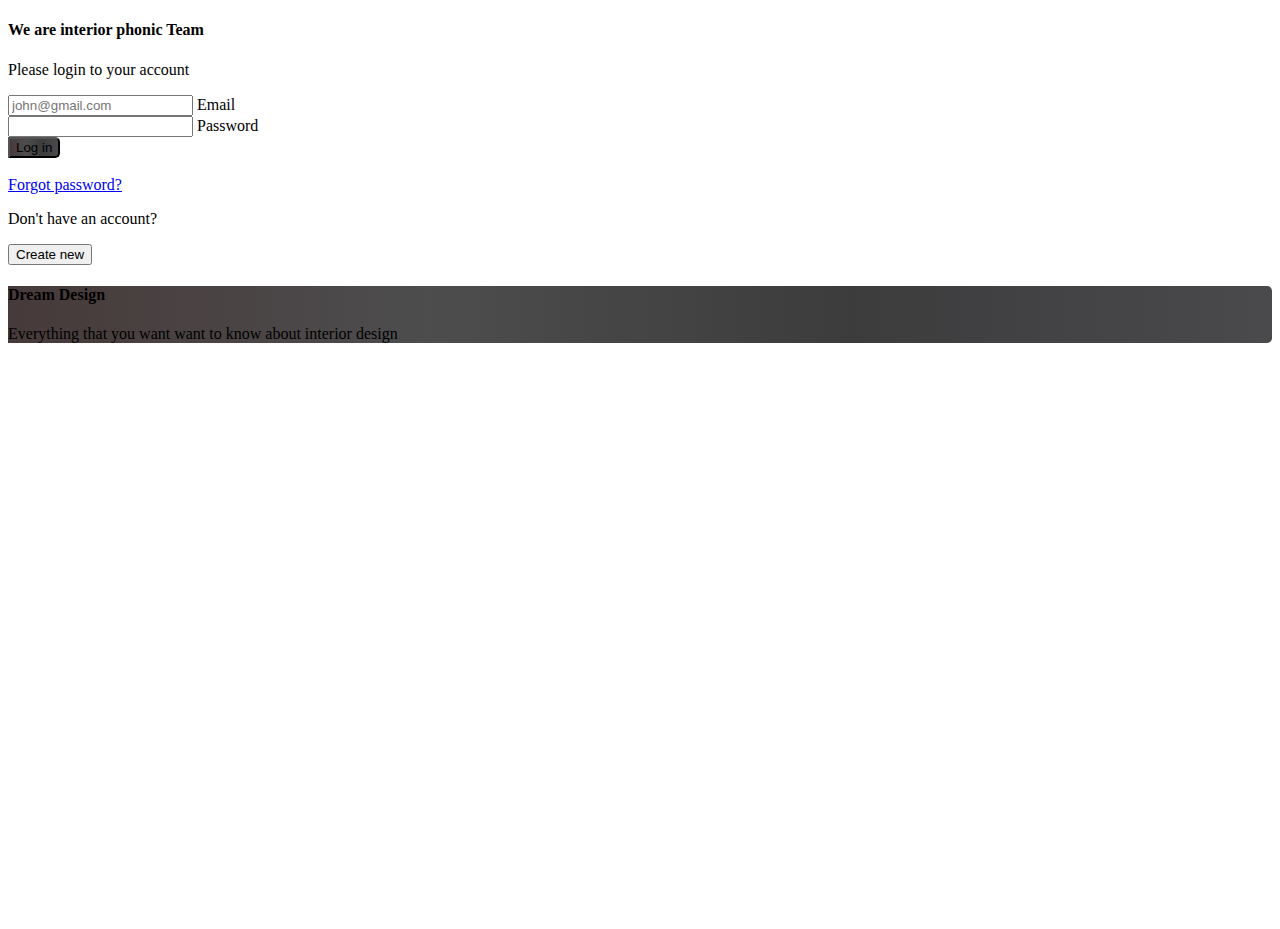
<file: signin.html>
<!DOCTYPE html>
<html lang="en">
<head>
    <meta charset="UTF-8">
    <meta http-equiv="X-UA-Compatible" content="IE=edge">
    <meta name="viewport" content="width=device-width, initial-scale=1.0">
    <title>Document</title>
    <link href="https://cdn.jsdelivr.net/npm/bootstrap@5.2.2/dist/css/bootstrap.min.css" rel="stylesheet" integrity="sha384-Zenh87qX5JnK2Jl0vWa8Ck2rdkQ2Bzep5IDxbcnCeuOxjzrPF/et3URy9Bv1WTRi" crossorigin="anonymous">
    <style>
     .gradient-custom-2 {
/* fallback for old browsers */
background: #fccb90;

/* Chrome 10-25, Safari 5.1-6 */
background: -webkit-linear-gradient(to right, #ee7724, #d8363a, #dd3675, #b44593);

/* W3C, IE 10+/ Edge, Firefox 16+, Chrome 26+, Opera 12+, Safari 7+ */
background: linear-gradient(to right,  #473a3a, #4d4d4e, #3c3c3d, #4a4a4d);
}

@media (min-width: 768px) {
.gradient-form {
height: 100vh !important;
}
}
@media (min-width: 769px) {
.gradient-custom-2 {
border-top-right-radius: .3rem;
border-bottom-right-radius: .3rem;
}
}

    </style>
    <script src="signin.js"></script>
</head>
<body>
  
    <section class="h-100 gradient-form" style="background-color: rgb(255, 255, 255);">
        <div class="container py-5 h-100">
          <div class="row d-flex justify-content-center align-items-center h-100">
            <div class="col-xl-10">
              <div class="card rounded-3 text-black">
                <div class="row g-0">
                  <div class="col-lg-6">
                    <div class="card-body p-md-5 mx-md-4">
      
                      <div class="text-center">
                       
                        <h4 class="mt-1 mb-5 pb-1">We are interior phonic Team</h4>
                      </div>
      
                      <form onclick="return validateLogin()">
                        <div id="login" class="alert alert-danger" style="display:none;"></div>
                        <p>Please login to your account</p>
      
                        <div class="form-outline mb-4">
                          <input type="email" id="form2Example11" class="form-control"
                            placeholder="john@gmail.com" />
                          <label class="form-label" for="form2Example11">Email</label>
                         
                        </div>
      
                        <div class="form-outline mb-4">
                          <input type="password" id="form2Example22" class="form-control"  />
                          <label class="form-label" for="form2Example22">Password</label>
                          
                        </div>
      
                        <div class="text-center pt-1 mb-5 pb-1">
                          <button class="btn btn-primary btn-block fa-lg gradient-custom-2 mb-3" type="submit" onclick="return validateForm()">Log
                            in</button><br/>
                            <span id="submit-Error" style="color: red;"></span><br/>
                          <a class="text-muted" href="#!">Forgot password?</a>
                        </div>
      
                       
                      </form>
                      <form>
                        <div class="d-flex align-items-center justify-content-center pb-4">
                          <p class="mb-0 me-2">Don't have an account?</p>
                          <a href="signup.html"><button type="button" class="btn btn-outline-danger">Create new</button></a>
                        </div>
      
                      </form>
      
                    </div>
                  </div>
                  <div class="col-lg-6 d-flex align-items-center gradient-custom-2">
                    <div class="text-white px-3 py-4 p-md-5 mx-md-4">
                      <h4 class="mb-4">Dream Design</h4>
                      <p class="small mb-0">Everything that you want want to know about interior design</p>
                    </div>
                  </div>
                </div>
              </div>
            </div>
          </div>
        </div>
      </section>

      
</body>
</html>
</file>
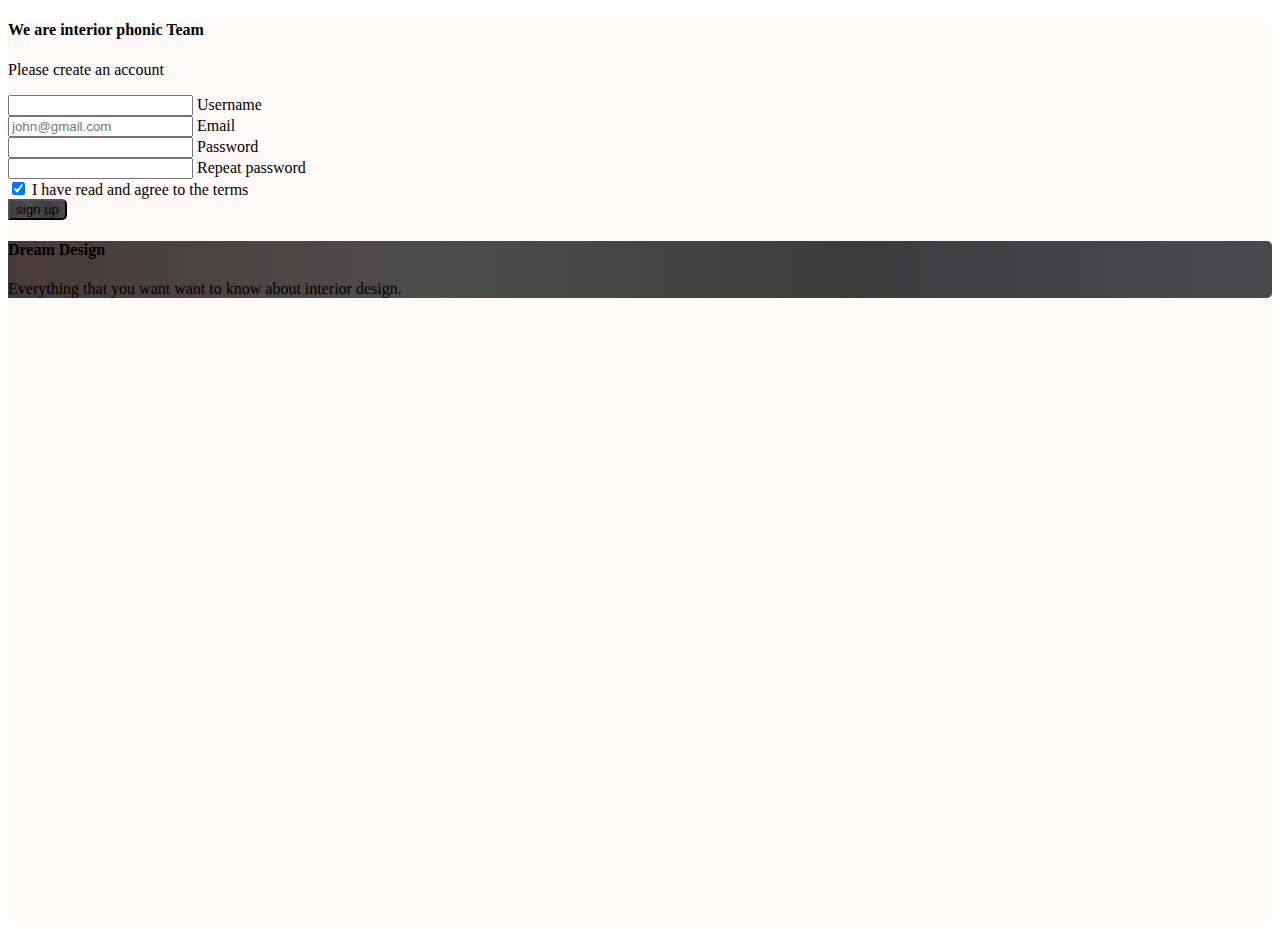
<file: signup.html>
<!DOCTYPE html>
<html lang="en">
<head>
    <meta charset="UTF-8">
    <meta http-equiv="X-UA-Compatible" content="IE=edge">
    <meta name="viewport" content="width=device-width, initial-scale=1.0">
    <title>Document</title>
    <link href="https://cdn.jsdelivr.net/npm/bootstrap@5.2.2/dist/css/bootstrap.min.css" rel="stylesheet" integrity="sha384-Zenh87qX5JnK2Jl0vWa8Ck2rdkQ2Bzep5IDxbcnCeuOxjzrPF/et3URy9Bv1WTRi" crossorigin="anonymous">
    <style>
     .gradient-custom-2 {
/* fallback for old browsers */
background: #eceae8;

/* Chrome 10-25, Safari 5.1-6 */
background: -webkit-linear-gradient(to right, #ee7724, #d8363a, #dd3675, #b44593);

/* W3C, IE 10+/ Edge, Firefox 16+, Chrome 26+, Opera 12+, Safari 7+ */
background: linear-gradient(to right, #473a3a, #4d4d4e, #3c3c3d, #4a4a4d);
}

@media (min-width: 768px) {
.gradient-form {
height: 100vh !important;
}
}
@media (min-width: 769px) {
.gradient-custom-2 {
border-top-right-radius: .3rem;
border-bottom-right-radius: .3rem;
}
}

    </style>
    <script src="signup.js"></script>
</head>
<body>
    <section class="h-100 gradient-form" style="background-color: rgb(255, 249, 249);">
        <div class="container py-5 h-100">
          <div class="row d-flex justify-content-center align-items-center h-100">
            <div class="col-xl-10">
              <div class="card rounded-3 text-black">
                <div class="row g-0">
                  <div class="col-lg-6">
                    <div class="card-body p-md-5 mx-md-4">
      
                      <div class="text-center">
                       
                        <h4 class="mt-1 mb-5 pb-1">We are interior phonic Team</h4>
                      </div>
      
                      <form id="form" action="">
                        
                        <p>Please create an account</p>
      
                        <div class="form-outline mb-4">
                          <input type="name" id="form2Example11" class="form-control"  onkeyup="validateName()">
                          <label class="form-label" for="form2Example11">Username</label>
                          <span id="name-error" style="color: red;"></span>
                        </div>

                        <div class="form-outline mb-4">
                            <input type="email" id="registerEmail" class="form-control" placeholder="john@gmail.com" onkeyup="validateEmail()">
                            <label class="form-label" for="registerEmail">Email</label>
                            <span id="email-error" style="color: red;"></span>
                          </div>

                         
      
                        <div class="form-outline mb-4">
                          <input type="password" id="form2Example22" class="form-control" onkeyup="validatePassword()">
                          <label class="form-label" for="form2Example22">Password</label>
                          <span id="password-error" style="color: red;"></span>
                        </div>

                              <!-- Repeat Password input -->
                    <div class="form-outline mb-4">
                      <input type="password" id="registerRepeatPassword" class="form-control" onkeyup="validateRepeat()">
                      <label class="form-label" for="registerRepeatPassword">Repeat password</label>
                      <span id="rpassword-error" style="color: red;"></span>
                    </div>
                    
                    <div class="form-check d-flex justify-content-center mb-4">
                        <input class="form-check-input me-2" type="checkbox" value="" id="registerCheck" checked
                          aria-describedby="registerCheckHelpText" />
                        <label class="form-check-label" for="registerCheck">
                          I have read and agree to the terms
                        </label>
                      </div>
      
                        <div class="text-center pt-1 mb-5 pb-1">
                          <button class="btn btn-primary btn-block fa-lg gradient-custom-2 mb-3" type="submit"  onclick="return validateForm()">sign
                           up</button><span id="submit-Error" style="color: red;"></span>
                          </div>
      
                      </form>
      
                    </div>
                  </div>
                  <div class="col-lg-6 d-flex align-items-center gradient-custom-2">
                    <div class="text-white px-3 py-4 p-md-5 mx-md-4">
                      <h4 class="mb-4">Dream Design</h4>
                      <p class="small mb-0">Everything that you want want to know about interior design.</p>
                    </div>
                  </div>
                </div>
              </div>
            </div>
          </div>
        </div>
      </section>
</body></html>
</file>
<file: style.css>
*{
    padding: 0;
    margin-top: 0;
    font-family: Verdana, Geneva, Tahoma, sans-serif;
}
body{
    line-height: 1.4;
    color: rgb(0, 0, 0);
}
img{
    width: 100%;
    display: block;
}
.container{
    max-width: 1320px;
    margin: 0 auto;
    padding: 0 1.2rem;
}
header{
    min-height: 100vh;
    background: linear-gradient(rgba(0, 0, 0, 0,4),rgba(0,0,0,0,4)), url("bg5.jpeg")center/cover no-repeat fixed;
    background-color: rgb(148, 160, 156);
    display: flex;
    background-image: url("./images/bg1.jpeg");  
    background-position: center;
    background-repeat: no-repeat;
    background-size: cover;
    flex-direction:column;
    justify-content: stretch;
}
.navbar{
    background:rgb(73, 73, 75) ;
    padding: 1.2rem;
}
.navbar-brand{
    color: antiquewhite;
    font-size: 2rem;
    display: block;
    text-align: center;
    text-decoration: none;
    font-family: fantasy;
    letter-spacing: 1px;
}
.navbar-nav{
    padding: 0.8rem 0 0.2rem;
    text-align: center;
}
.navbar-nav a{
    text-transform: uppercase;
    font-family: serif;
    letter-spacing: 1px;
    font-weight: 500;
    color: white;
    text-decoration: none;
    display: inline-block;
    padding: 0.4rem 0.1rem;
    letter-spacing: 3px;
    transition: opacity 0.5s ease;
}
.navbar-nav a:hover{
    opacity: 0.7;
}
.banner{
    flex: 1;
    display: flex;
    align-items: center;
    justify-content: center;
    text-align: center;
    color: rgb(0, 0, 0);
}
.banner-tittle{
    font-size: 3rem;
    font-family: system-ui, -apple-system, BlinkMacSystemFont, 'Segoe UI', Roboto, Oxygen, Ubuntu, Cantarell, 'Open Sans', 'Helvetica Neue', sans-serif;
    line-height: 1.2;
}
.banner-tittle span{
    font-family: 'Lucida Sans', 'Lucida Sans Regular', 'Lucida Grande', 'Lucida Sans Unicode', Geneva, Verdana, sans-serif;
    color: rgb(0, 0, 0);
}
.banner p{
    padding: 1rem 0 2rem 0;
    font-size: 1.2rem;
    text-transform: capitalize;
    font-family: 'Gill Sans', 'Gill Sans MT', Calibri, 'Trebuchet MS', sans-serif;
    font-weight: 500;
    word-spacing: 2px;
}
.banner form{
    background: white;
    border-radius: 3rem;
    padding: 0.6rem 1rem;
    display: flex;
    justify-content: space-between;
}
.search-input{
    font-family: 'Lucida Sans', 'Lucida Sans Regular', 'Lucida Grande', 'Lucida Sans Unicode', Geneva, Verdana, sans-serif;
    font-size: 1rem;
    width: 100%;
    outline: 0;
    padding: 0.6rem 0;
    border: none;
}
.search-input ::placeholder{
    text-transform: capitalize;
}
.search-btn{
    width: 40px;
    font-size: 1.1rem;
    color: black;
    border: none;
    background: transparent;
    outline: 0;
    cursor: pointer;
}

.design{
    padding: 4.5rem 0;
}
.title{
    text-align: center;
    padding: 1rem 0;
}
.title h2{
    font-family:monospace;
    font-size: 2.4rem;
}
.title p{
    text-transform: uppercase;
    padding: 0.6rem 0;

}
.design-content{
    margin:2rem 0;
}
.design-item{
    cursor: pointer;
    margin: 1.5rem 0;
}
.design-img{
    position: relative;
    overflow: hidden;
}
.design-img::after{
    position: absolute;
    content: "";
    top: 0;
    left: 0;
    width: 100%;
    height: 100%;
    background:rgba(0, 0, 0, 0,4);
}
.design-img img{
    transition: all 0.5s ease;
}
.design-item:hover img{
    transform: scale(1.2);
}
.design-img span:first-of-type{
    position: absolute;
    z-index: 1;
    top:10px;
    left:10px;
    background: rgb(58, 53, 58);
    color: #fff;
    padding: 0.25rem 1rem;
}
.design-img span:last-child{
    position: absolute;
    z-index: 1;
    bottom: 10px;
    right: 10px;
    color: #fff;
    font-weight: 700;
    font-size: 1rem;
}
.design-title{
    padding: 1rem;
    font-size: 1.2rem;
    text-align: center;
    width: 70%;
    margin:0 auto;
}
.design-title a{
    color: black;
    text-decoration: none;
    text-transform: capitalize;
    font-family: cursive;
}




.blog{
    background: #f9f9f9;
    padding: 4.5rem 0;
}
.blog-content{
    margin: 2rem 0;
}
.blog-img{
    position:relative;
}
.blog-img span{
    position: absolute;
    bottom: 10px;
    right: 10px;
    background: black;
    color: #fff;
    font-size: 1.4rem;
    padding: 0.3rem 0.6rem;

}
.blog-text{
    margin: 2.2rem 0;
    padding: 0 1rem;
}
.blog-text span{
    font-weight: 300;
    display: block;
    padding-bottom: 0.5rem;
}
.blog-text h2{
    font-family: 'Segoe UI', Tahoma, Geneva, Verdana, sans-serif;
    padding: 1rem 0;
    font-size: m1.65rem;
    font-weight: 500;
}
.blog-text p{
    font-weight: 400;
    font-size: 1.1rem;
    opacity: 0.9;
    padding-bottom: 1.3rem;
}
.blog-text a{
    font-family: Arial, Helvetica, sans-serif;
    font-size: larger;
    text-decoration: none;
    color: rgb(255, 255, 255);
    display: inline-block;
    background:rgb(0, 0, 0);
    padding: 0.55rem 1.2rem;
    transition: all 0.5s ease;
}
.blog-text a :hover{
    background: rgb(0, 0, 0);
}
.about{
    padding: 4.5rem 0;
}
.about-text{
    margin: 2rem 0;
}
.about-text > p{
    font-size: 1.1rem;
    padding: 0.6rem 0;
    opacity: 0.9;
}
footer{
    background:rgb(73, 73, 75);
    color: #fff;
    text-align: center;
    padding: 2rem 0;
}
.social-links{
    display: flex;
    justify-content: center;
    margin-bottom: 1.4rem;
}
.social-links a{
    border: 2px solid #fff;
    color:#fff;
    display: block;
    width: 40px;
    height: 40px;
    display: flex;
    justify-content: center;
    align-items: center;
    border-radius: 50%;
    text-decoration: none;
    margin: 0 0.3rem;
    transition: all 0.5s ease;
}
.social-links a:hover{
    background: #fff;
    color: black;
}
.footer span{
    margin-top: 1.1rem;
    display: block;
    font-family: Cambria, Cochin, Georgia, Times, 'Times New Roman', serif;
    letter-spacing: 2px;
}
@media screen and (min-width:540px) {
    .navbar-nav a{
        padding-right: 1.2rem;
        padding-left: 1.2rem;
    }
    .banner-tittle{font-size: 5rem;
    }
    .banner-form{
        margin-top: 1.4rem;
        width: 80%;
        margin-left: auto;
        margin-right: auto;
    }
}
@media screen and (min-width:768px){
    .navbar .container{
        display: flex;
        align-items: center;
        justify-content: space-between;
    }
    .search-input{
        padding: 0.8rem 0;
    }
    .design-content{
        display: grid;
        grid-template-columns: repeat(2, 1fr);
        gap: 2rem;
    }
    .design-item{
        margin: 0;
    }
    .blog-content{
        display: grid;
        grid-template-columns: repeat(2, 1fr);
        gap: 2rem;
    }
    
}

@media screen and (min-width:992px){
    .blog-content{
        grid-template-columns: repeat(3, 1fr);
    }
    
}
</file>
